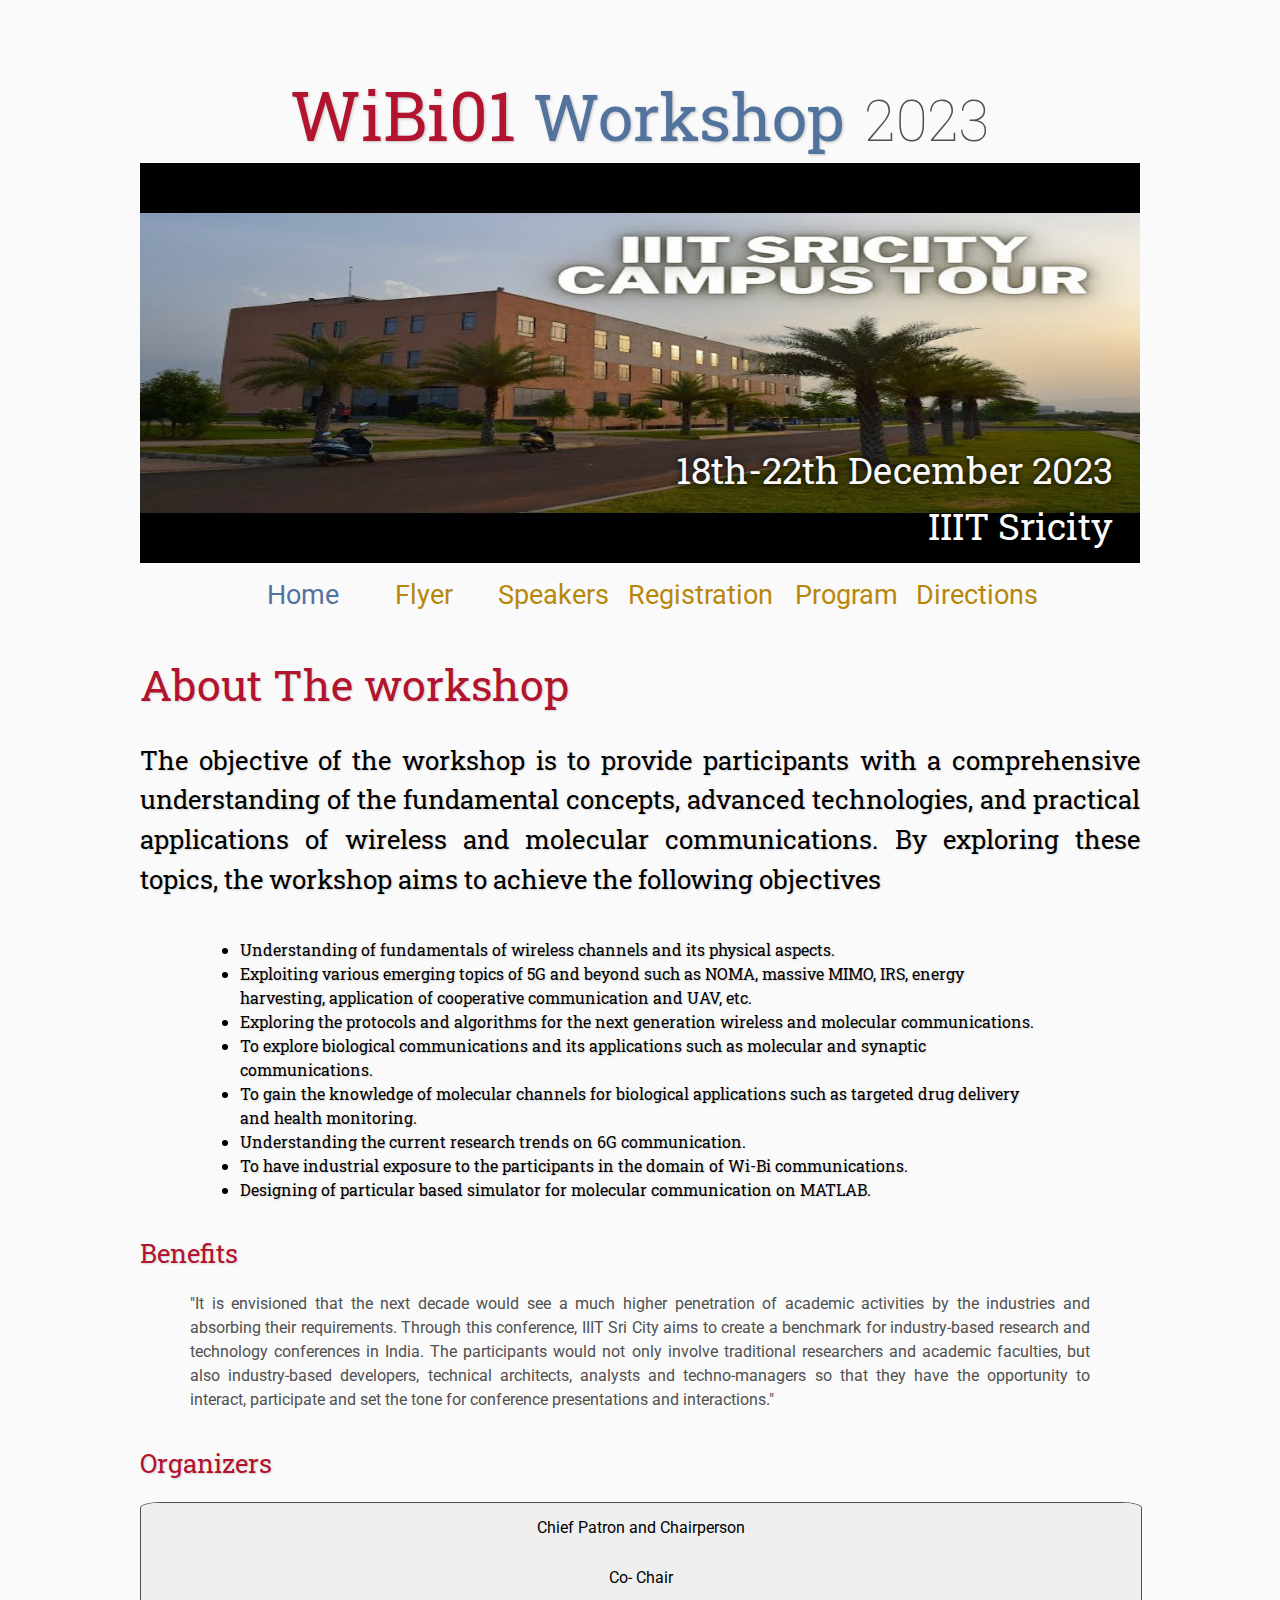
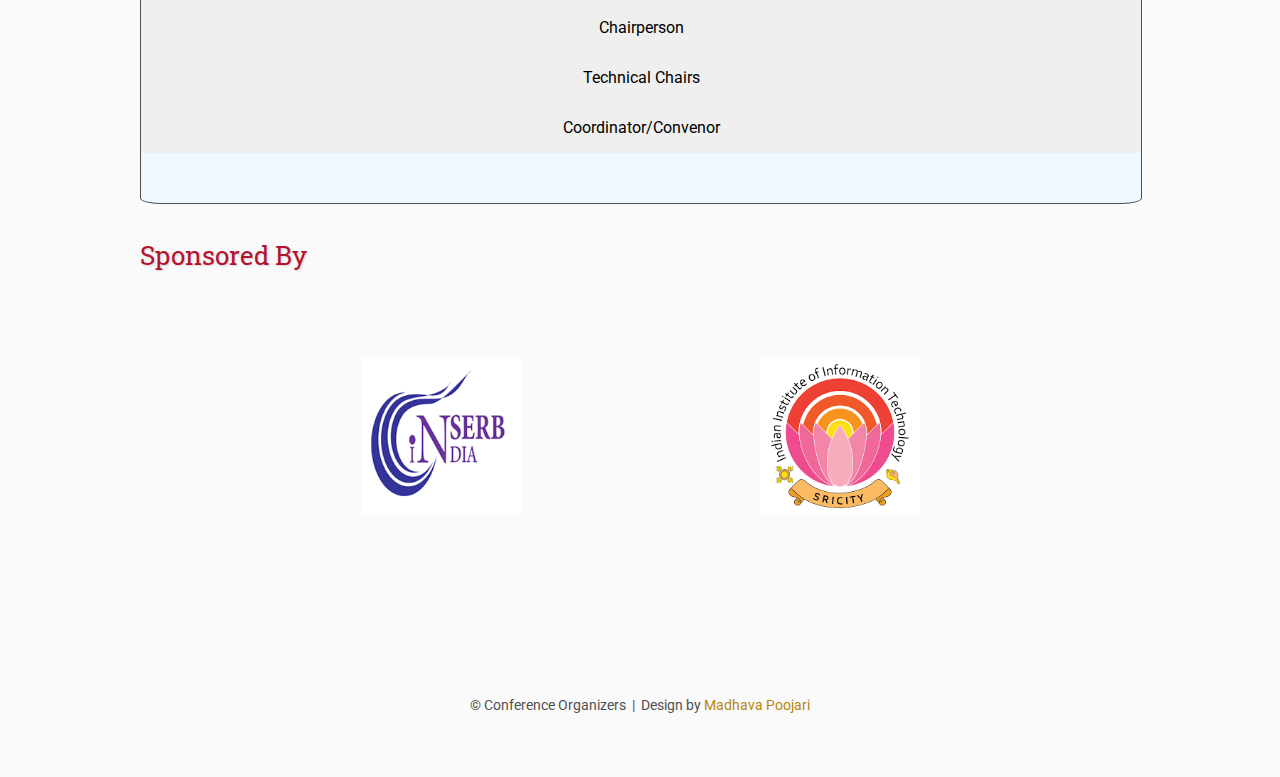
<file: index.html>
<!DOCTYPE html>
<html lang='en'>

    <head>
        <base href=".">
        <link rel="shortcut icon" type="image/png" href="assets/iiits.webp" />
        <link rel="stylesheet" type="text/css" media="all"
            href="assets/main.css" />
        <meta name="description" content="Conference Template">
        <meta name="resource-type" content="document">
        <meta name="distribution" content="global">
        <meta name="KeyWords" content="Conference">
        <title>Wibi Workshop</title>
    </head>

    <body>

        <div class="banner">
            <div class="top-left">
                <span class="title1"> WiBi01  </span><span class="title2">Workshop</span>
              <span class="year">2023</span>
            </div>
            <img src="assets/banner.jpg" alt="Conference Template Banner" />
            <div class="bottom-right">
              18th-22th December 2023 <br />
              IIIT Sricity
            </div>
          </div>

          <table class="navigation">
            <tr>
              <td class="navigation">
                <a class="current" title="Conference Home Page" href=".">Home</a>
              </td>
              <td class="navigation">
                  <a  title="Conference Flyer" href="flyer">Flyer</a>
                </td>
              <td class="navigation">
                <a title="Keynote speakers for the event" href="speakers">Speakers</a>
              </td>
              <td class="navigation">
                <a title="Register for the Conference" href="registration"
                  >Registration</a
                >
              </td>
              <td class="navigation">
                <a title="Conference Program" href="program">Program</a>
              </td>
              <td class="navigation">
                <a title="Directions to the Conference" href="directions"
                  >Directions</a
                >
              </td>
      
            </tr>
          </table>

        <h1> About The workshop</h1>

        <h2 class="main-text">The objective of the workshop is to provide participants with a
            comprehensive understanding of the fundamental
            concepts, advanced technologies, and practical applications of
            wireless and molecular communications. By
            exploring these topics, the workshop aims to achieve the
            following objectives<h2>
                <h3>
                    <ul>
                        <li> Understanding of
                            fundamentals of wireless channels and its physical
                            aspects.</li>
                        <li>Exploiting various emerging topics of 5G and
                            beyond such as NOMA, massive MIMO, IRS, energy
                            harvesting, application of cooperative communication
                            and UAV,
                            etc.</li>
                        <li> Exploring the protocols and algorithms for the next
                            generation wireless and molecular
                            communications.</li>
                        <li>To explore biological communications and its
                            applications such as molecular and synaptic
                            communications.
                            <li>To gain the knowledge of molecular channels for
                                biological applications such as
                                targeted drug delivery and health monitoring.</li>

                            <li>Understanding the current research trends on 6G
                                communication.</li>
                            <li>To have industrial exposure to the
                                participants in the domain of Wi-Bi
                                communications.</li>
                            <li>Designing of particular based simulator for
                                molecular
                                communication on MATLAB.</li>

                        </ul>

                    </h3>
                    <h2 id="benefits">Benefits</h2>
                    <p class="main-text">
                        "It is envisioned that the next decade would see a much
                        higher penetration of academic activities by the
                        industries and absorbing their requirements. Through
                        this conference, IIIT Sri City aims to create a
                        benchmark for industry-based research and technology
                        conferences in India. The participants would not
                        only involve traditional researchers and academic
                        faculties, but also industry-based developers,
                        technical architects, analysts and techno-managers so
                        that they have the opportunity to interact,
                        participate and set the tone for conference
                        presentations and interactions."

                    </p>

                    <h2 id="benefits">Organizers</h2>
                    <div class="frstbox">
                        <!-- <div class="head">
                          <div class="header">
                              <h1>Organizing commitee</h1>
                          </div>   
                        </div> -->
                        <div class="cpcc">
                          <div class="size">
                              <button class="chief" id="extend">Chief Patron and Chairperson</button>
                              <div class="first">
                                 <p>
                                     <ul>
                                         <li>
                                             Prof. D V L N Somayajulu, Director(Additional Charge), IIIT Sri City
                                         </li>
                                         <li>
                                             <p>
                                                 <a href=" https://www.iiits.ac.in/home/administration/director/"> https://www.iiits.ac.in/home/administration/director/</a>
                                             
                                             </p>
                                         </li>
                                     </ul>
                                    
                                 </p>
                              </div>
                          </div>
                          <div class="size">
                            <button class="chair" id="extend"> Co- Chair</button>
                            <div class="second">
                               <p>
                                   <ul>
                                       <li>
                                        Dr. Sivaprasad Kotamraju
                                       </li>
                                       <li>
                                           <p>
                                               <a href="Dr. Sivaprasad Kotamraju - Indian Institute of Information Technology">Dr. Sivaprasad Kotamraju - Indian Institute of Information Technology</a>
                                           
                                           </p>
                                       </li>
                                   </ul>
                                  
                               </p>
                            </div>
                        </div>
                          <div class="size">
                            <button class="chairp" id="extend"> Chairperson</button>
                            <div class="third">
                               <p>
                                   <ul>
                                       <li>
                                       
                                        Dr. Priyanka Dwivedi
                                       </li>
                                       <li>
                                           <p>
                                               <a href="https://www.iiits.ac.in/people/regular-faculty/dr-priyanka-dwivedi/">https://www.iiits.ac.in/people/regular-faculty/dr-priyanka-dwivedi/</a>
                                           
                                           </p>
                                       </li>
                                   </ul>
                                  
                               </p>
                            </div>
                        </div>
                             
                              
                          <div class="size">
                              <button class="Technical" id="extend">Technical Chairs</button>
                               <div class="fourth">
                                  <ul>

                                      <li>
                                          <p>
                                              "Prof Abhishek K Gupta"		
                                          </p>
                                          <p>
                                              IIT Kanpur
                                          </p>
                                          <p>
                                              <a href="https://home.iitk.ac.in/~gkrabhi/">https://home.iitk.ac.in/~gkrabhi/</a>
                                          </p>
                                      </li>



                                      <li>
                                          <p>
                                              Dr. Hrishikesh Venkataraman	
                                          </p>
                                          <p>
                                              IIIT Sri City	
                                          </p>
                                          <p>
                                              <a href="https://www.iiits.ac.in/people/regular-faculty/dr-hrishikesh-venkataraman/">
                                                  https://www.iiits.ac.in/people/regular-faculty/dr-hrishikesh-venkataraman/
                                              </a>
                                          </p>
                                      </li>
                                      <li>
                                          <p>
                                              Dr. Anish Chand Turlapaty	
              
                                          </p>
                                          <p>
                                              IIIT Sri City	
                                          </p>
                                          <p>
                                              <a href="https://www.iiits.ac.in/people/regular-faculty/dr-anish-chand-turlapaty/">https://www.iiits.ac.in/people/regular-faculty/dr-anish-chand-turlapaty/</a>
                                          </p>
                                      </li>
                                      <li>
                                        <p>
                                            Dr. Kandimalla Divyabramham
            
                                        </p>
                                        <p>
                                            IIIT Sri City	
                                        </p>
                                        <p>
                                            <a href="https://www.iiits.ac.in/people/regular-faculty/dr-kandimalla-divyabramham/">https://www.iiits.ac.in/people/regular-faculty/dr-kandimalla-divyabramham/</a>
                                        </p>
                                    </li>
                                      <li>
                                        <p>
                                            Dr. Raja Vara Prasad
            
                                        </p>
                                        <p>
                                            IIIT Sri City	
                                        </p>
                                        <p>
                                            <a href="https://www.iiits.ac.in/people/regular-faculty/dr-raja-vara-prasad/">https://www.iiits.ac.in/people/regular-faculty/dr-raja-vara-prasad/</a>
                                        </p>
                                    </li>

                                  </ul>
                               </div>  
                           </div>
                          <div class="size">
                              <button class="Workshop" id="extend">Coordinator/Convenor</button>
                                  <div class="fifth"> 
                                   <ul>
                                      <li>
                                        <p>
                                          Dr. Rajeev Kumar	
                                        </p>
                                        <p>
                                          IIIT Sri City	
                                          
                                        </p>
                                        <p>
                                          <a href="https://www.iiits.ac.in/faculty/regular-faculty/dr-rajeev-kumar/">https://www.iiits.ac.in/faculty/regular-faculty/dr-rajeev-kumar/
                                             </a>
                                        </p>
                                      </li>
                                      <li>
                                          <p>
                                              Dr Lokendra Chouhan	
                                          </p>
                                          <p>
                                              IIIT Sri City	
                                          </p>
                                          <p>
                                            <a href="https://www.iiits.ac.in/people/regular-faculty/dr-lokendra-chouhan/">https://www.iiits.ac.in/people/regular-faculty/dr-lokendra-chouhan/</a>
                                          </p>
                                        </li>
                                       
                                      </ul>
                                  </div>
                               </div>
                      
                        </div>
                      </div>
                    <!-- <p>
                        Here&rsquo;s a good place to list the organizers and
                        sponsors of the conference,
                        as well as list contact information for the organizers,
                        and show off the logos of the sponsors.
                        It looks like his conference was sponsored by kittens!
                    </p> -->
                    <table id="benefits" class="sponsors">
                        <tr>
                           
                            <td class="sponsor">
                                <a href="https://www.serbonline.in/SERB/HomePage">
                                    <img src="assets/serb.png"
                                        alt="First Sponsor"
                                        style="width: 160px">
                                </a>
                            </td>
                            <h2 id="benefits">Sponsored By</h2>
                            <td class="sponsor">
                                <a href="https://www.iiits.ac.in/">
                                    <img src="assets/sricity.png"
                                        alt="Second sponsor "
                                        style="width: 160px"
                                        >
                                </a>
                            </td>
                        </tr>
                    </table>

                    <footer>
                        &copy; Conference Organizers
                        &nbsp;|&nbsp; Design by <a
                            href="https://github.com/madhav-poojar">Madhava
                            Poojari</a>
                    </footer>
                    <script src="https://ajax.googleapis.com/ajax/libs/jquery/3.7.0/jquery.min.js"></script>
                    <script src="dropdown.js" charset="utf-8"></script>
                </body>

            </html>
</file>
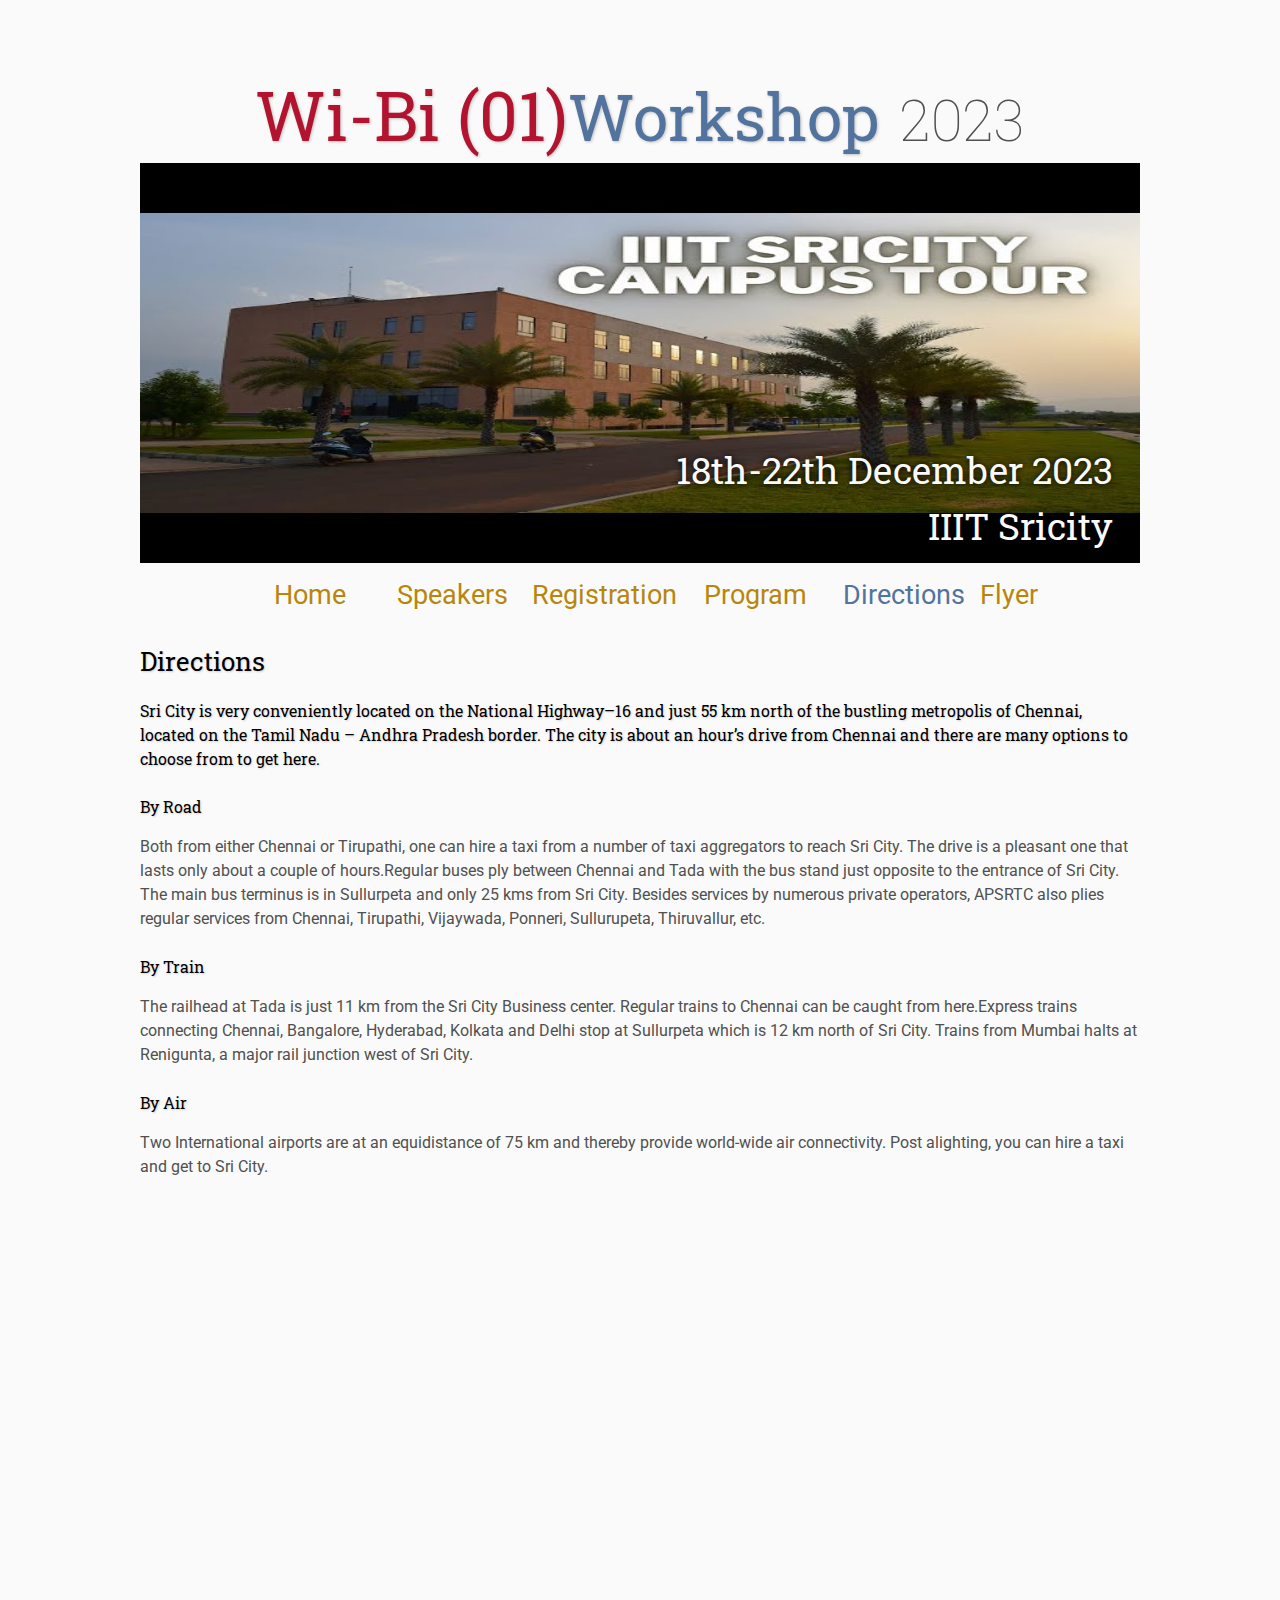
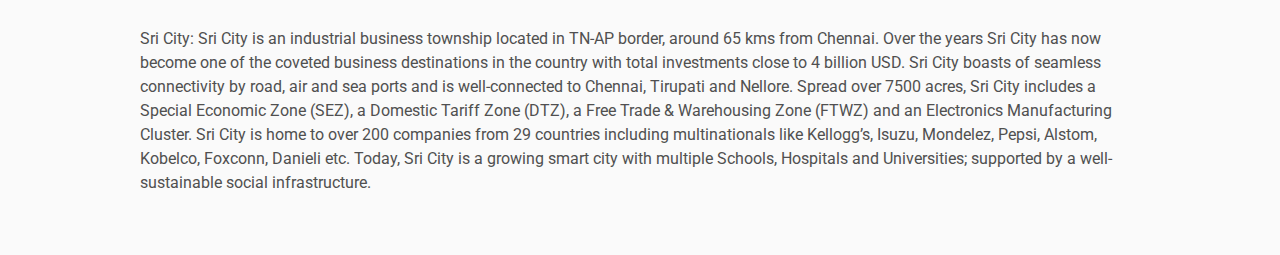
<file: directions/index.html>
<!DOCTYPE html>
<html lang="en">
  <head>
    <base href=".." />
    <link rel="shortcut icon" type="image/png" href="assets/iiits.webp" />
    <link rel="stylesheet" type="text/css" media="all" href="assets/main.css" />
    <meta name="description" content="Conference Template" />
    <meta name="resource-type" content="document" />
    <meta name="distribution" content="global" />
    <meta name="KeyWords" content="Conference" />
    <title>Directions</title>
  </head>

  <body>
    <div class="banner">
      <div class="top-left">
        <span class="title1"> Wi-Bi </span><span class="title3">(01)</span
        ><span class="title2">Workshop</span>
        <span class="year">2023</span>
      </div>
      <img src="assets/banner.jpg" alt="Conference Template Banner" />
      <div class="bottom-right">
        18th-22th December 2023 <br />
        IIIT Sricity
      </div>
    </div>

    <table class="navigation">
      <tr>
        <td class="navigation">
          <a title="Conference Home Page" href=".">Home</a>
        </td>
        <td class="navigation">
          <a title="Keynote speakers for the event" href="speakers">Speakers</a>
        </td>
        <td class="navigation">
          <a title="Register for the Conference" href="registration"
            >Registration</a
          >
        </td>
        <td class="navigation">
          <a title="Conference Program" href="program">Program</a>
        </td>
        <td class="navigation">
          <a
            class="current"
            title="Directions to the Conference"
            href="directions"
            >Directions</a
          >
        </td>
        <td class="navigation">
          <a title="Conference Flyer" href="flyer">Flyer</a>
        </td>
      </tr>
    </table>

    <h2>Directions</h2>
    <h3>
      Sri City is very conveniently located on the National Highway–16 and just
      55 km north of the bustling metropolis of Chennai, located on the Tamil
      Nadu – Andhra Pradesh border. The city is about an hour’s drive from
      Chennai and there are many options to choose from to get here.
    </h3>
    <h3>By Road</h3>
    <h5>
      Both from either Chennai or Tirupathi, one can hire a taxi from a number
      of taxi aggregators to reach Sri City. The drive is a pleasant one that
      lasts only about a couple of hours.Regular buses ply between Chennai and
      Tada with the bus stand just opposite to the entrance of Sri City. The
      main bus terminus is in Sullurpeta and only 25 kms from Sri City. Besides
      services by numerous private operators, APSRTC also plies regular services
      from Chennai, Tirupathi, Vijaywada, Ponneri, Sullurupeta, Thiruvallur,
      etc.
    </h5>
    <h3>By Train</h3>
    <h5>
      The railhead at Tada is just 11 km from the Sri City Business center.
      Regular trains to Chennai can be caught from here.Express trains
      connecting Chennai, Bangalore, Hyderabad, Kolkata and Delhi stop at
      Sullurpeta which is 12 km north of Sri City. Trains from Mumbai halts at
      Renigunta, a major rail junction west of Sri City.
    </h5>
    <h3>By Air</h3>
    <h5>
      Two International airports are at an equidistance of 75 km and thereby
      provide world-wide air connectivity. Post alighting, you can hire a taxi
      and get to Sri City.
    </h5>

    <iframe
      class="directions"
      src="https://www.google.com/maps/embed?pb=!1m18!1m12!1m3!1d3878.678581281361!2d80.02181907904976!3d13.555298367842388!2m3!1f0!2f0!3f0!3m2!1i1024!2i768!4f13.1!3m3!1m2!1s0x3a4d773f1e0f8721%3A0xadb0842ffc2719e4!2sIndian%20Institute%20of%20Information%20Technology%2C%20Sri%20City%2C%20Chittoor!5e0!3m2!1sen!2sin!4v1692612622606!5m2!1sen!2sin"
      width="600"
      height="450"
      style="border: 0"
      allowfullscreen=""
      loading="lazy"
      referrerpolicy="no-referrer-when-downgrade"
    ></iframe>
    Sri City: Sri City is an industrial business township located in TN-AP
    border, around 65 kms from Chennai. Over the years Sri City has now become
    one of the coveted business destinations in the country with total
    investments close to 4 billion USD. Sri City boasts of seamless connectivity
    by road, air and sea ports and is well-connected to Chennai, Tirupati and
    Nellore. Spread over 7500 acres, Sri City includes a Special Economic Zone
    (SEZ), a Domestic Tariff Zone (DTZ), a Free Trade & Warehousing Zone (FTWZ)
    and an Electronics Manufacturing Cluster. Sri City is home to over 200
    companies from 29 countries including multinationals like Kellogg’s, Isuzu,
    Mondelez, Pepsi, Alstom, Kobelco, Foxconn, Danieli etc. Today, Sri City is a
    growing smart city with multiple Schools, Hospitals and Universities;
    supported by a well-sustainable social infrastructure.
  </body>
</html>
</file>
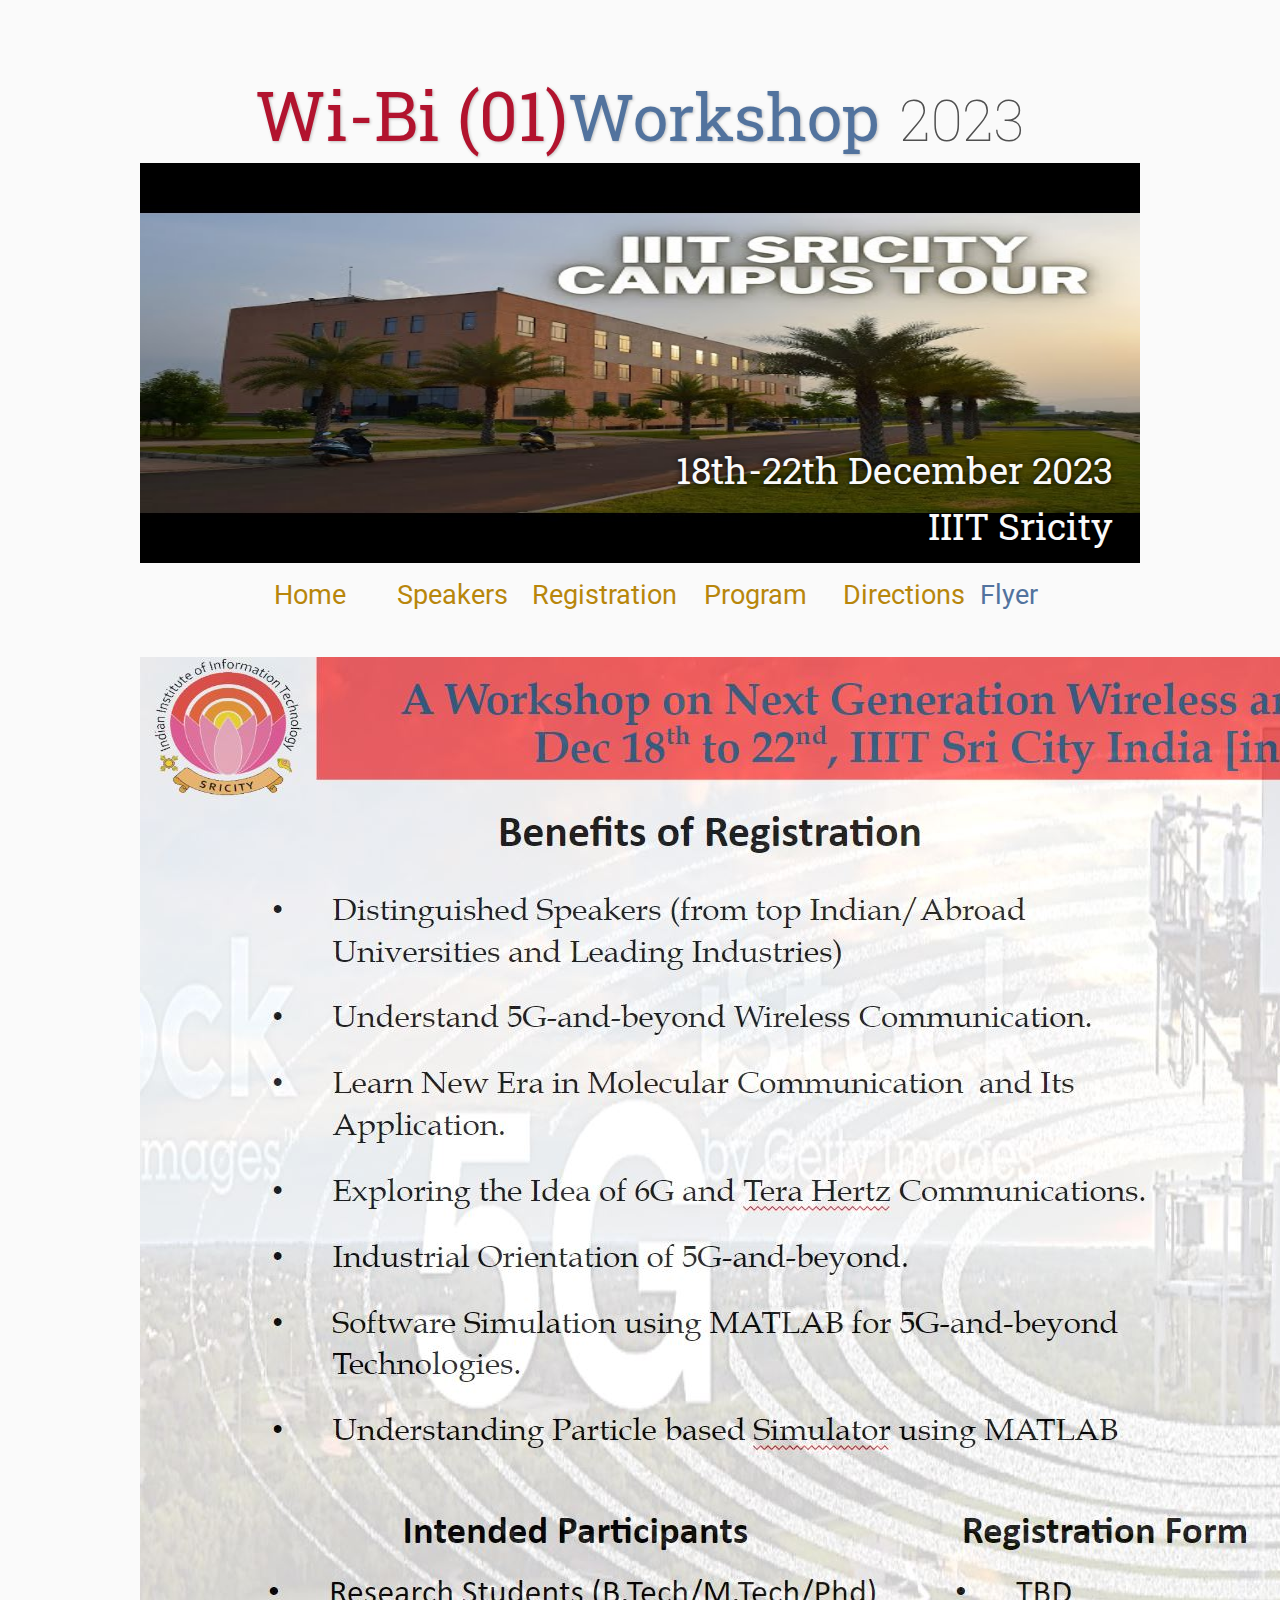
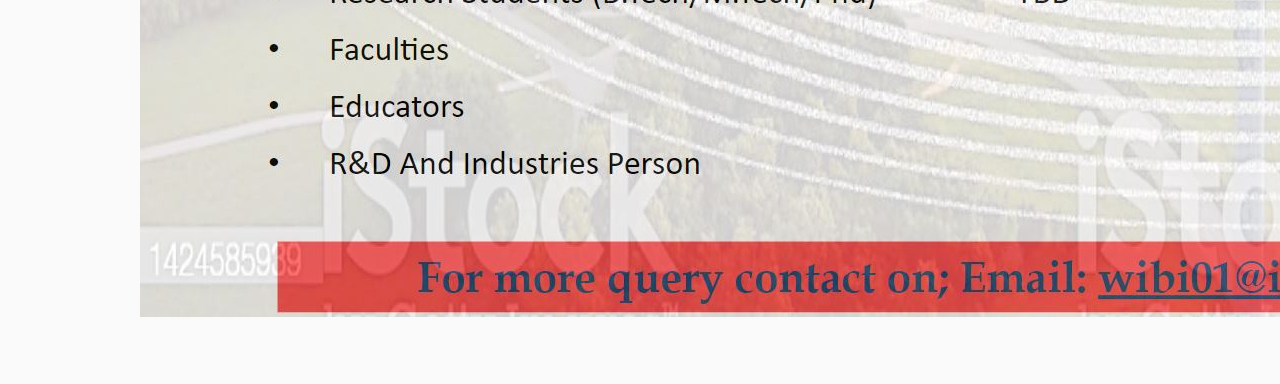
<file: flyer/index.html>
<!DOCTYPE html>
<html lang='en'>

<head>
    <base href="..">
    <link rel="shortcut icon" type="image/png" href="assets/iiits.webp" />
    <link rel="stylesheet" type="text/css" media="all" href="assets/main.css"/>
    <meta name="description" content="Conference Template">
    <meta name="resource-type" content="document">
    <meta name="distribution" content="global">
    <meta name="KeyWords" content="Conference">
    <title>Flyer</title>
</head>

<body>

    <div class="banner">
      <div class="top-left">
        <span class="title1"> Wi-Bi </span><span class="title3">(01)</span><span class="title2">Workshop</span>
        <span class="year">2023</span>
      </div>
      <img src="assets/banner.jpg" alt="Conference Template Banner" />
      <div class="bottom-right">
        18th-22th December 2023 <br />
        IIIT Sricity
      </div>
    </div>


    <table class="navigation">
        <tr>
            <td class="navigation">
                <a title="Conference Home Page" href=".">Home</a>
            </td>
            <td class="navigation">
                <a title="Keynote speakers for the event" href="speakers">Speakers</a>
              </td>
            <td class="navigation">
                <a title="Register for the Conference" href="registration">Registration</a>
            </td>
            <td class="navigation">
                <a title="Conference Program" href="program">Program</a> 
            </td>
            <td class="navigation">
                <a title="Directions to the Conference" href="directions">Directions</a>
            </td>
            <td class="navigation">
                <a class="current" title="Conference Flyer" href="flyer">Flyer</a>
            </td>
        </tr>
    </table>

    <br>
    <img src="assets/workshop.png"/>



</body>
</html>
</file>
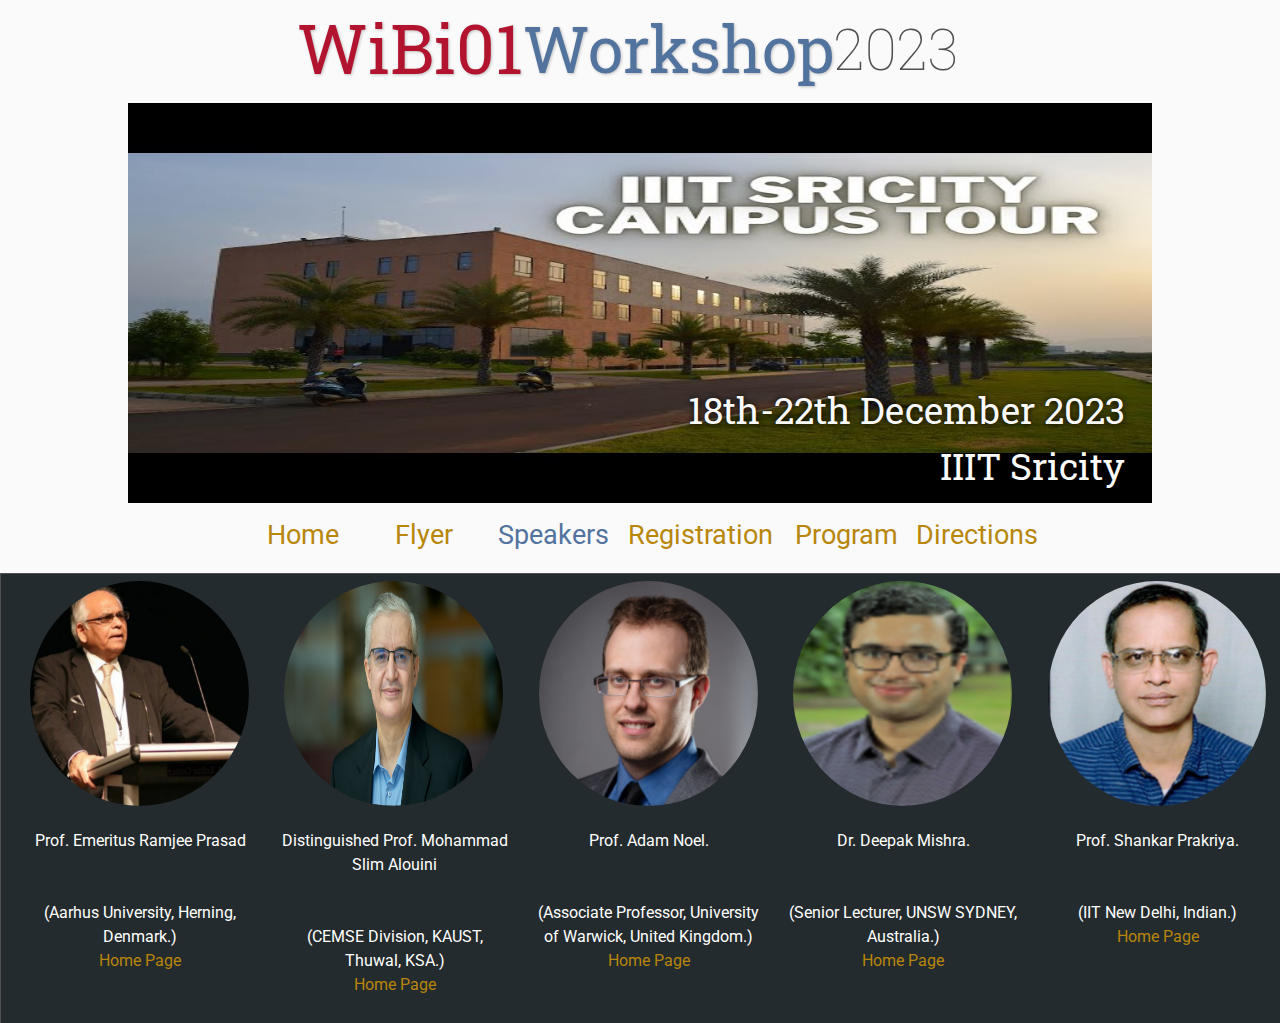
<file: speakers/index.html>
<!DOCTYPE html>
<html lang="en">
<head>
  <base href=".." />
    <!-- <link rel="shortcut icon" type="image/png" href="assets/favicon.png" /> -->
    <link rel="shortcut icon" type="image/png" href="assets/iiits.webp" />

    <link rel="stylesheet" type="text/css" media="all" href="assets/main.css" />
    <meta name="description" content="Conference Template" />
    <meta name="resource-type" content="document" />
    <meta name="distribution" content="global" />
    <meta name="KeyWords" content="Conference" />
    <title>Keynote Speakers</title>
<meta charset="UTF-8">
<meta name="viewport" content="width=device-width, initial-scale=1.0">
<style>
  .slider-container {
    width: 100%;
    overflow: hidden;
    height: 450px;
  }

  .slider-content {
    display: flex;
    transition: transform 0.5s ease-in-out;
    height: 100%;
  }

  .slide {
    flex: 0 0 100%;
    display: flex;
    width: 100%;
    align-items: center;
    justify-content: center;
    height: 457px;
    background-color: #f0f0f0;
    height: 100%;
  }
  .box{
    position:relative;
    width: 100%;
    height: 100%;
  }.full{
    width: 100%;
    height: 100%;
  }
  .main{
    border: solid 1px;
    height: 100%;
    width: 100%;
    background-color:rgb(36, 43, 46);
}
.speaker{
    /* border:solid 1px; */
    height:100%;
    width: 18%;
    margin-top: 5px;
    float: left;
    margin-left: 24px;
   
}
.image{
    /* border: solid 1px; */
    border-radius: 50%;
    height: 50%;
    width: 95%;
    margin-top: 1%;
    margin-left: 5px;
    margin-bottom: 10%;
}
.about{
    /* border: solid 1px; */
    height: 30%;
    width: 100%;
    margin-top: 1%;
    display:flex;
    flex-direction: column;
    justify-content: space-between;
}
.fit{
    border-radius:50%;
    height: 100%;
    width: 100%;
}
.speaker_1{
    /* border:solid 1px; */
    height:369px;
    width: 18%;
    margin-top: 5px;
    float: left;
    margin-left: 78px;   
}
/* a{
  text-decoration: none;
  color:aquamarine;
} */
.name{
  color:white;
}
body{
  margin: 0px;
  width: 100%;
}
.banner{
  margin: 0 10%;
}
.top-left{
  text-align: center;
  display: flex;
  justify-content: center;
}
</style>
</head>
<body>
  <div class="banner">
    <div class="top-left">
      <span class="title1"> WiBi01  </span><span class="title2">Workshop</span>
      <span class="year">2023</span>
    </div>
    <img src="assets/banner.jpg" alt="Conference Template Banner" />
    <div class="bottom-right">
      18th-22th December 2023 <br />
      IIIT Sricity
    </div>
  </div>
  <table class="navigation">
    <tr>
      <td class="navigation">
        <a title="Conference Home Page" href=".">Home</a>
      </td>
      <td class="navigation">
          <a  title="Conference Flyer" href="flyer">Flyer</a>
        </td>
      <td class="navigation">
        <a class="current" title="Keynote speakers for the event" href="speakers">Speakers</a>
      </td>
      <td class="navigation">
        <a title="Register for the Conference" href="registration"
          >Registration</a
        >
      </td>
      <td class="navigation">
        <a title="Conference Program" href="program">Program</a>
      </td>
      <td class="navigation">
        <a title="Directions to the Conference" href="directions"
          >Directions</a
        >
      </td>

    </tr>
  </table>
  <div class="slider-container">
    <div class="slider-content">
      <div class="slide">
        <div class="box">
      
          <div class="main">
            <div class="speaker">
               <div class="image">
                 <img class="fit" src="images/picture1.png" alt="ramjee prasad">    
               </div>
               <div class="about">
                <center>
                    <div class="name">
                      Prof. Emeritus Ramjee Prasad
                    </div>
                </center>
                  <p >
                    <center class="name">
                    (Aarhus University, Herning, Denmark.)
                    
                  </center>
                  <center class="home">
                    <a href="https://www.ramjeeprasad.com/" target="_blank">
                      Home Page
                    </a>
                  </center>
                   </p>
               </div>
            </div>
            <div class="speaker">
                <div class="image">
                  <img class="fit" src="images/Picture2.png" alt="ramjee prasad">    
                </div>
                <div class="about">
                 <center>
                     <div class="name">
                      Distinguished Prof. Mohammad Slim Alouini
                     </div>
                 </center>
                   <p >
                  <center class="name">
                    (CEMSE Division, KAUST, Thuwal, KSA.)
                    
                  </center>
                  <center class="home">
                    <a href="https://www.kaust.edu.sa/en/study/faculty/mohamed-slim-alouini" target="_blank">
                      Home Page
                    </a>
                  </center>
                    </p>
                </div>
             </div>
             

             <div class="speaker">
                <div class="image">
                  <img class="fit" src="images/Picture3.png" alt="ramjee prasad">    
                </div>
                <div class="about">
                 <center>
                     <div class="name">
                        Prof. Adam Noel.
                     </div>
                 </center>
                   <p >
                    <center class="name"> 
                    (Associate Professor, University of Warwick, United Kingdom.)
                  </center>
                  <center class="home">
                    <a href="https://warwick.ac.uk/fac/sci/eng/people/adam_noel/" target="_blank">
                      Home Page
                    </a>
                  </center>
                    </p>
                </div>
             </div>
             <div class="speaker">
                <div class="image">
                  <img class="fit" src="images/Picture4.png" alt="ramjee prasad">    
                </div>
                <div class="about">
                 <center>
                     <div class="name">
                        Dr. Deepak Mishra.
                     </div>
                 </center>
                   <p >
                    <center class="name">
                     (Senior Lecturer, UNSW SYDNEY, Australia.)
                    </center>
                    <center class="home">
                      <a href="https://research.unsw.edu.au/people/dr-deepak-mishra" target="_blank">
                        Home Page
                      </a>
                    </center>
                    </p>
                </div>
             </div>
             <div class="speaker">
                <div class="image">
                  <img class="fit" src="images/Picture5.png" alt="ramjee prasad">    
                </div>
                <div class="about">
                 <center>
                     <div class="name">
                       Prof. Shankar Prakriya.
                     </div>
                 </center>
                   <p >
                    <center class="name">
                     (IIT New Delhi, Indian.)
                    </center>
                    <center class="home">
                      <a href="https://ee.iitd.ac.in/faculty-profile/14" target="_blank">
                        Home Page
                      </a>
                    </center>
                    </p>
                </div>
             </div>
        </div>
    
      </div>
    </div>
      <div class="slide"><div class="box"> 
       <div class="main">
        <div class="speaker">
           <div class="image">
             <img class="fit" src="images/Abhishek.jpeg" alt="ramjee prasad">    
           </div>
           <div class="about">
            <center>
                <div class="name">
                    Prof Abhishek K Gupta.
                </div>
            </center>
              <p >
                <center class="name">
                (IIT Kanpur, UP.)
              </center>
              <center class="home">
                <a href="https://home.iitk.ac.in/~gkrabhi/" target="_blank">
                  Home Page
                </a>
              </center>
               </p>
           </div>
        </div>
        <div class="speaker">
            <div class="image">
              <img class="fit" src="images/Picture7.png" alt="ramjee prasad">    
            </div>
            <div class="about">
             <center>
                 <div class="name">
                    Dr. Ashraf Hossain.
                 </div>
             </center>
               <p >
                <center class="name">
                 (Associate Professor, NIT Silchar, Assam, India.)
                </center>
                <center class="home">
                  <a href="http://ec.nits.ac.in/ashraf/" target="_blank">
                    Home Page
                  </a>
                </center>
                </p>
            </div>
         </div>
         <div class="speaker">
            <div class="image">
              <img class="fit" src="images/Picture8.png" alt="ramjee prasad">    
            </div>
            <div class="about">
             <center>
                 <div class="name">
                    Dr. Prabhat K Sharma.
                 </div>
             </center>
               <p >
                <center class="name">
                  ( VNIT Nagpur India.)
                </center>
                <center class="home">
                  <a href="https://ece.vnit.ac.in/people/pksharma/" target="_blank">
                    Home Page
                  </a>
                </center>
                </p>
            </div>
         </div>
         <div class="speaker">
            <div class="image">
              <img class="fit" src="images/Picture9a.png" alt="ramjee prasad">    
            </div>
            <div class="about">
             <center>
                 <div class="name" >
                    Dr. Gaurav Varshney.
                 </div>
             </center>
               <p >
                <center class="name">
                 (NIT Patna, India.)
                </center>
                <center class="home">
                  <a href="https://www.nitp.ac.in/profile?id=gaurav.ec@nitp.ac.in" target="_blank">
                    Home Page
                  </a>
                </center>
                </p>
            </div>
         </div>
         <div class="speaker">
          <div class="image">
            <img class="fit" src="images/Picture9.png" alt="ramjee prasad">    
          </div>
          <div class="about">
           <center>
               <div class="name">
                  Dr. (MS) Sunandita Debnath.
                  </p>
           </center>
             <p >
              <center class="name">
               (IIIT, Vadodara, Gujarat, India.)
              </center>
              <center class="home">
                <a href="https://iiitvadodara.ac.in/faculty/sdeb001.php" target="_blank">
                  Home Page
                </a>
              </center>
              </p>
          </div>
       </div>
    </div>
  </div>
</div>
      <div class="slide"><div class="box">
        
          <div class="main">
            <div class="speaker">
               <div class="image">
                 <img class="fit" src="images/Picture10.png" alt="ramjee prasad">    
               </div>
               <div class="about">
                <center>
                    <div class="name">
                      Dr Bodhibrata Mukhopadhyay
                    </div>
                </center>
                  <p >
                    <center class="name">
                    ( KAUST, Thuwal, KSA.)
                  </center>
                  <center class="home">
                    <a href="https://cemse.kaust.edu.sa/ece/people/person/bodhibrata-mukhopadhyay" target="_blank">
                      Home Page
                    </a>
                  </center>
                   </p>
               </div>
            </div>
            <div class="speaker">
                <div class="image">
                  <img class="fit" src="images/Picture11.png" alt="ramjee prasad">    
                </div>
                <div class="about">
                 <center>
                     <div class="name">
                      Dr Prasanna D Raut.
                     </div>
                 </center>
                   <p >
                    <center class="name">
                     (Lead Researcher, Technology Innovation Institute, Dubai, UAE.)
                    </center>
                    <center class="home">
                      <a href="https://www.tii.ae/team/dr-prasanna-raut" target="_blank">
                        Home Page
                      </a>
                    </center>
                    </p>
                </div>
             </div>
             <div class="speaker">
                <div class="image">
                  <img class="fit" src="images/Picture12.png" alt="ramjee prasad">    
                </div>
                <div class="about">
                 <center>
                     <div class="name">
                      Dr. Abhishek Mondal.
                     </div>
                 </center>
                   <p >
                    <center class="name">
                     ("AI Engineer, 
                     AATWRI Aerospace and Defence Pvt. Ltd., Chennai, Tamilandu, India.".)
                    </center>
                    <center class="home">
                      <a href="https://www.linkedin.com/in/abhishek-mondal-a10006216/" target="_blank">
                        Home Page
                      </a>
                    </center>
                    </p>
                </div>
             </div>
             <div class="speaker">
                <div class="image">
                  <img class="fit" src="images/Picture13.png" alt="ramjee prasad">    
                </div>
                <div class="about">
                 <center>
                     <div class="name">
                      Mr. Anand Jee.
                     </div>
                 </center>
                   <p >
                    <center class="name">
                     (IIT New Delhi & Research Intern, Samsung Research Institute Bangalore, Karnataka, India.)
                    </center>
                    <center class="home">
                      <a href="https://www.linkedin.com/in/anand-j-2586935b/" target="_blank">
                        Home Page
                      </a>
                    </center>
                    </p>
                </div>
             </div>
                          <div class="speaker">
              <div class="image">
                <img class="fit" src="images/Picture14.png" alt="ramjee prasad">    
              </div>
              <div class="about">
               <center>
                   <div class="name">
                    Mr. Shashank Shekhar.
                   </div>
               </center>
                 <p >
                  <center class="name">
                   (Project Officer, IIT Madras, Chennai, India.)
                  </center>
                  <center class="home">
                    <a href="https://scholar.google.com/citations?user=J8tRznUAAAAJ&hl=en" target="_blank">
                      Home Page
                    </a>
                  </center>
                  </p>
              </div>
           </div>
             
        </div>
        
      </div></div>
      
      <!-- Add more slides as needed -->
    </div>
  </div>

  <script>
    const sliderContent = document.querySelector('.slider-content');
    let slideIndex = 0;

    function showSlide(index) {
      sliderContent.style.transform = `translateX(-${index * 100}%)`;
    }

    function nextSlide() {
      slideIndex = (slideIndex + 1) % sliderContent.children.length;
      showSlide(slideIndex);
    }

    setInterval(nextSlide, 5000); // Change slide every 5 seconds
  </script>
</body>
</html>
</file>
<file: assets/main.css>
/* main.css */

/* These are the colors and fonts used throughout the webpage.
 * I've listed them here so that a user may easily
 * do a search-and-replace for these to change the site theme.
 *   'Roboto',sans-serif; Font for the title text
 *   'Roboto-Slab',serif; Font for the body text 
 *   #fafafa; Background color of the site
 *   #505050; Foreground (text) color of the site
 *   #52739e; Navy, "Template" in the logo, current page in navigation, special titles in the Program
 *   #b2132e; Reddish, "Conference" in the logo, hover color for links
 *   #813c54; Heading color, titles in the Program
 *   #b8860b; Dark Goldenrod, color for links
 */

@import url("https://fonts.googleapis.com/css?family=Roboto%7CRoboto+Slab");

* {
  border: 0;
  font: inherit;
  font-size: 1em;
  margin: 0;
  padding: 0;
  vertical-align: baseline;
}

body {
  background-color: #fafafa;
  background-size: cover;
  background-attachment: fixed;
  color: #505050;
  text-align: left;
  font-family: "Roboto", sans-serif;
  font-size: 1em;
  line-height: 1.5em;
  margin: 60px auto;
  width: 1000px;
}

a {
  color: #b8860b;
  text-decoration: none;
}
a.current {
  color: #52739e;
}
a.current:hover {
  color: #e82945;
}
a:hover {
  color: #b2132e;
}
a:active {
  color: #e82945;
}
h1 {
  clear: left;
  color: #b2132e;
  margin: 1.5em 0em 1em 0em;
  font-family: "Roboto Slab", serif;
  text-shadow: 1px 1px 2px #d0d0d0;
}

h2,
h3,
h4 {
  clear: left;
  color: #000000;
  margin: 1.5em 0em 1em 0em;
  font-family: "Roboto Slab", serif;
  text-shadow: 1px 1px 2px #d0d0d0;
}
h1 {
  font-size: 2.67em;
}
h2 {
  font-size: 1.65em;
}
h3 {
  font: size 1.4em;
}
h4 {
  font-size: 1.2em;
}
p {
  list-style: none;
  margin: 24px auto 24px auto;
  padding: 0px;
  width: 900px;
  text-align: left;
}
li a,
p a {
  text-decoration: underline;
  text-decoration-color: #b8860b;
}
ul {
  list-style: none;
  margin: 24px auto 24px auto;
  padding: 0px;
  width: 800px;
  text-align: left;
}
ul li {
  list-style-type: disc;
  margin: 0px auto 0px auto;
  padding: 0px;
  text-align: left;
}
i,
em {
  font-style: italic;
}
b,
strong {
  font-weight: bold;
}
sup {
  vertical-align: super;
  font-size: 0.8em;
  line-height: 0;
}
sub {
  vertical-align: sub;
  font-size: 0.8em;
  line-height: 0;
}
table {
  width: 1000px;
  margin: 12px auto 24px auto;
  float: center;
  /* UNCOMMENT THIS FOR DEBUGGING THE ALIGNMENT */
  /*border: 1px solid black;*/
}
th,
td {
  text-align: left;
  /* UNCOMMENT THIS FOR DEBUGGING THE ALIGNMENT */
  /*border: 1px solid black;*/
}

.main-text {
  text-align: justify;
  line-height: 1.5em;
}
#benefits {
  color: #b2132e;
}
.frstbox {
  height: 300px;
  width: 100%;
  background-color: aliceblue;
  border: solid 1px;
  border-radius: 2%;
  overflow-x: hidden;
}
.head {
  height: 100px;
  width: 100%;
  background-color: aquamarine;
  border-radius: 15px 15px 0px 0px;
}
.header {
  height: 80px;
  width: 25%;
  margin-left: 7%;
  margin-top: 0%;
  position: absolute;
}
.size {
  width: 100%;
}
#extend {
  width: 100%;
  height: 50px;
}
.first,
.second,
.third,
.fourth,
.fifth,
.six {
  display: none;
}

.cpcc {
  height: 300px;
  overflow: scroll;
  overflow-x: hidden;
}

.schedule {
  width: 100%;
  aspect-ratio: auto;
}

/* Website Banner */
.banner {
  position: relative;
  font-family: "Roboto Slab", serif;
}
.banner > img {
  width: 100%;
  height: 400px;
}

.top-left {
  font-size: 5.33em;
  color: #505050;
  background: #fafafa;
  text-align: center;
  width: 1000px;
  height: 67px;
  padding: 36px 0 0 0;
}
.bottom-right {
  font-size: 2.33em;
  color: #fafafa;
  line-height: 1.5em;
  width: auto;
  height: 100px;
  padding: 0px 27px 27px 0px;
  text-align: right;
  position: absolute;
  bottom: 0px;
  right: 0px;
  text-shadow: 0px 0px 6px #000000;
}

/* Conference Title Logo */
.title1 {
  color: #b2132e;
  font-size: 0.8em;
  text-shadow: 1px 1px 3px #c0c0c0;
}
.title3 {
  color: #b2132e;
  font-size: 0.8em;
  text-shadow: 1px 1px 3px #c0c0c0;
}

.title2 {
  color: #52739e;
  font-size: 0.75em;

  text-shadow: 1px 1px 3px #c0c0c0;
}
.year {
  color: #505050;
  font-size: 0.67em;
  font-weight: lighter;
}

/* Navigation Links (Home, Registration, etc) */
table.navigation {
  width: 800px;
}
td.navigation {
  font-size: 1.67em;
  white-space: nowrap;
  width: 20%;
  text-align: center;
  vertical-align: middle;
  padding: 0px 0px 0px 0px;
}

/* Sponsor Images */
table.sponsors {
  width: 800px;
}
td.sponsor {
  white-space: nowrap;
  width: 33%;
  text-align: center;
  vertical-align: middle;
  padding: 60px 0px 0px 0px;
}
td.sponsor img {
  width: 100%;
}
td.sps {
  width: 100%;
  transform: rotate(90deg);
}

/* The Table on the Program Page */
td.room {
  padding: 4px 12px 4px 4px;
  width: 90%;
  vertical-align: bottom;
  font-size: 1.67em;
  color: #52739e;
  height: 32px;
}
td.date {
  white-space: nowrap;
  width: 130px;
  text-align: right;
  vertical-align: top;
  padding: 4px 16px 0px 0px;
}
td.title {
  padding: 4px 12px 4px 4px;
  width: 90%;
  vertical-align: top;
  font-size: 1.5em;
  color: #813c54;
  height: 32px;
  font-family: "Roboto Slab", serif;
  text-shadow: 1px 1px 2px #d0d0d0;
}
td.title-special {
  padding: 4px 12px 4px 4px;
  width: 90%;
  vertical-align: top;
  font-size: 1.67em;
  color: #52739e;
  height: 32px;
  font-family: "Roboto Slab", serif;
  text-shadow: 1px 1px 2px #d0d0d0;
}
td.speaker {
  padding: 4px 12px 4px 4px;
  font-style: italic;
  font-size: 1em;
  max-height: 999999px;
}
td.abstract {
  padding: 4px 12px 12px 4px;
  font-size: 1em;
  max-height: 999999px;
}
td.abstract img {
  display: block;
  margin: 4px auto 8px auto;
}
table.plenary {
  padding-top: 8px;
  background: #ffffff;
}

/* Registration and Directions iframes and Images */
iframe.registration {
  display: block;
  margin: 1em auto 2em auto;
  width: 700px;
  height: 1400px;
  border: none;
}
iframe.directions {
  display: block;
  margin: 1em auto 2em auto;
  width: 800px;
  height: 400px;
  border: none;
}
img.center {
  display: block;
  width: 67%;
  margin: 1em auto 2em auto;
}

/* Flyer Images */
table.flyers {
  width: 800px;
}
td.flyer {
  white-space: nowrap;
  width: 50%;
  text-align: center;
  vertical-align: middle;
  padding: 0px 0px 0px 0px;
}
td.sponsor img {
  width: 100%;
}

footer {
  font-size: 0.875em;
  margin-top: 12em;
  text-align: center;
}

/* My hacky way of making the site mobile-friendly */
@media only screen and (max-width: 1100px) {
  h2 {
    font-size: 3em;
  }
  p {
    font-size: 1.5em;
    line-height: 1.5em;
  }
  th,
  td,
  tr {
    font-size: 1.5em;
    line-height: 1.5em;
  }
  td.date {
    font-size: 1em;
    padding-top: 0.5em;
  }
  td.navigation {
    font-size: 1.5em;
    padding: 0px 20px 0px 20px;
  }
  table.footer {
    font-size: 0.33em;
  }
}
</file>
